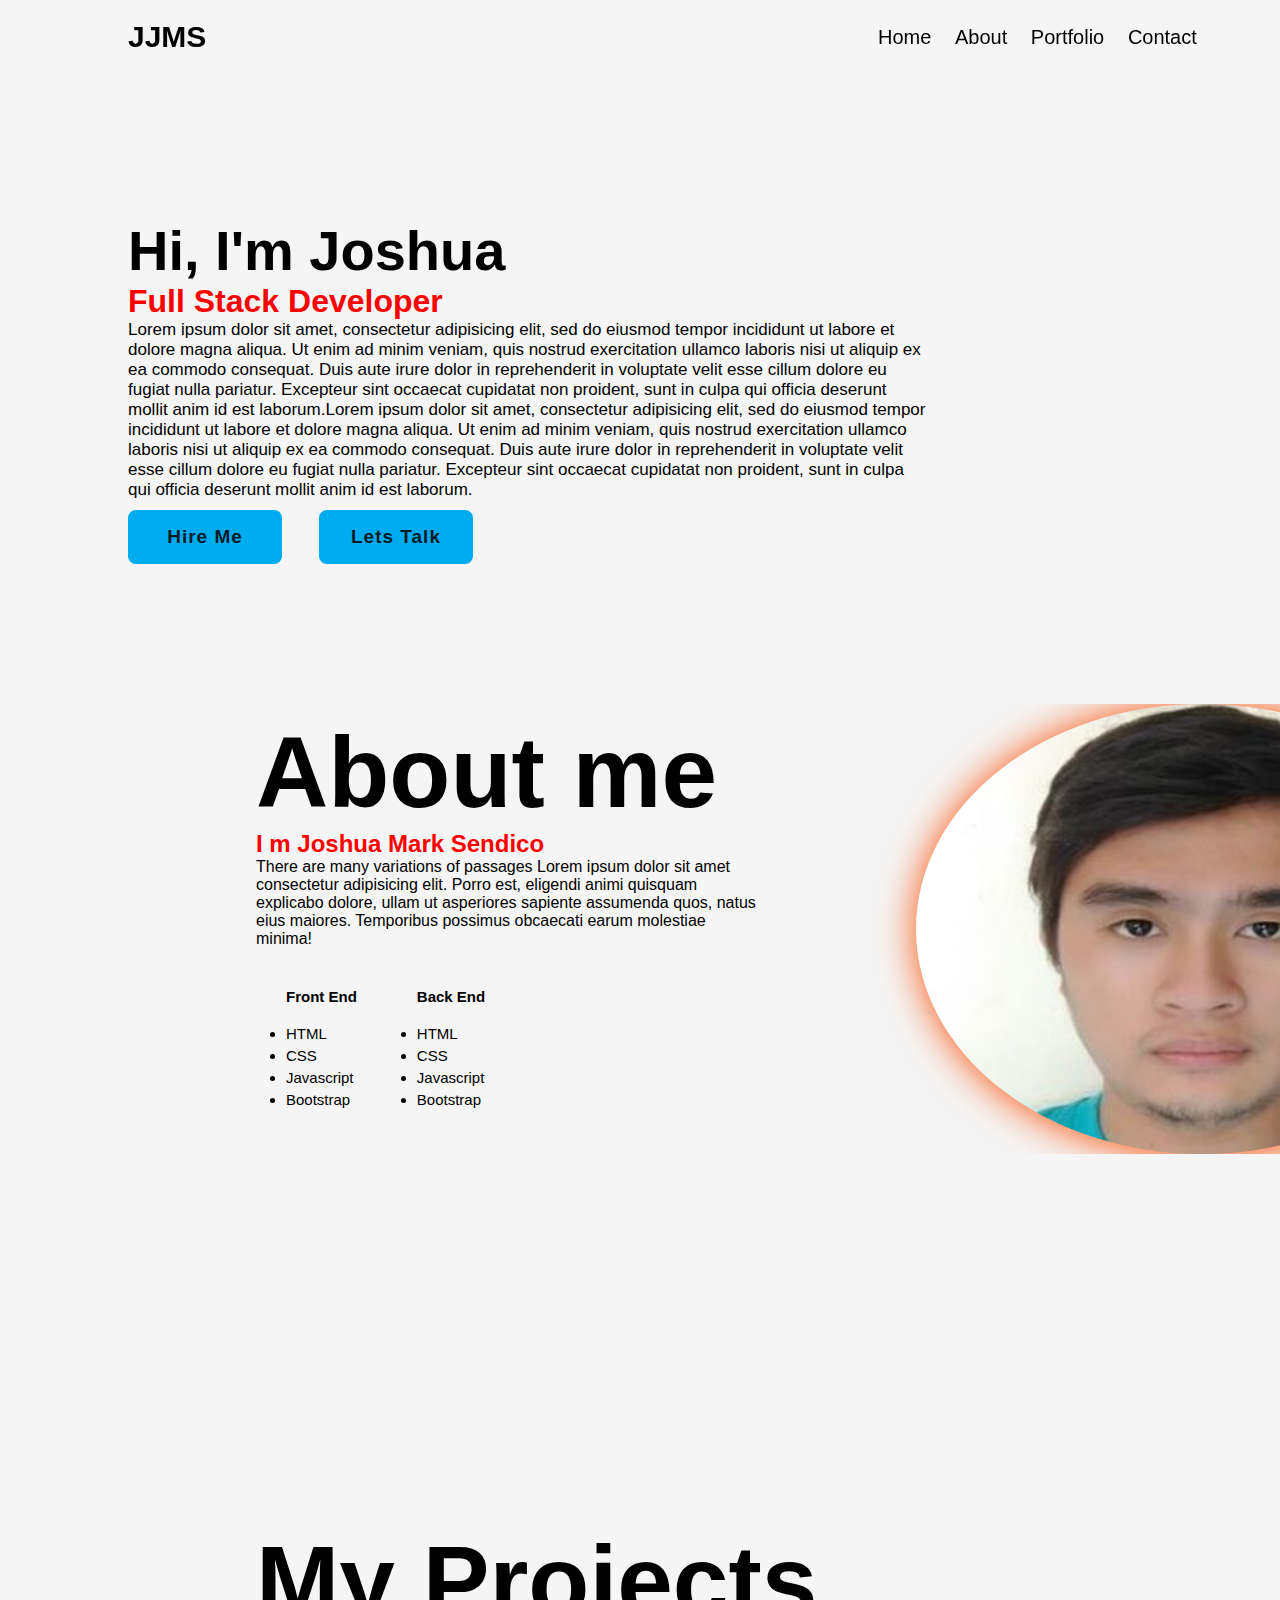
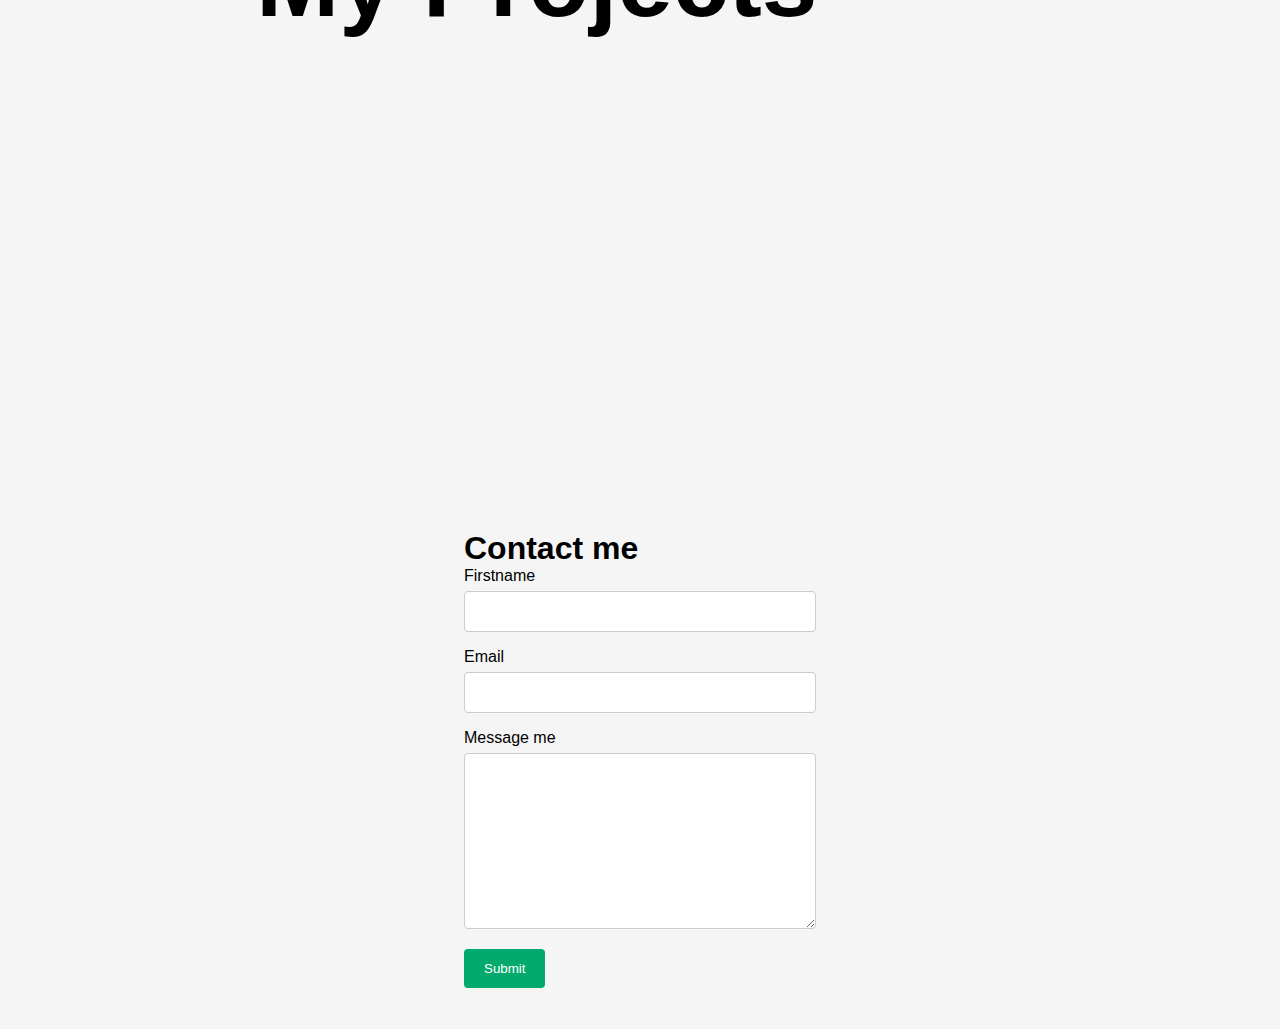
<file: Simple Porfolio/index.html>
<!DOCTYPE html>
<html>
<head>
	<meta charset="utf-8">
	<meta name="viewport" content="width=device-width, initial-scale=1">
	<title></title>

	<link rel="stylesheet" type="text/css" href="index.css">
</head>
<body>
<header class="header">
<a href ="" class="logo">JJMS</a>
<nav class="nav-bar">
	<a href="">Home</a>
	<a href="#aboutme">About</a>
	<a href="">Portfolio</a>
	<a href="">Contact</a>
</nav>
</header>
<section class="home">
	<div class="home-content">
		<h1>Hi, I'm Joshua</h1>
		<h3>Full Stack Developer</h3>
		<p>Lorem ipsum dolor sit amet, consectetur adipisicing elit, sed do eiusmod
		tempor incididunt ut labore et dolore magna aliqua. Ut enim ad minim veniam,
		quis nostrud exercitation ullamco laboris nisi ut aliquip ex ea commodo
		consequat. Duis aute irure dolor in reprehenderit in voluptate velit esse
		cillum dolore eu fugiat nulla pariatur. Excepteur sint occaecat cupidatat non
		proident, sunt in culpa qui officia deserunt mollit anim id est laborum.Lorem ipsum dolor sit amet, consectetur adipisicing elit, sed do eiusmod
		tempor incididunt ut labore et dolore magna aliqua. Ut enim ad minim veniam,
		quis nostrud exercitation ullamco laboris nisi ut aliquip ex ea commodo
		consequat. Duis aute irure dolor in reprehenderit in voluptate velit esse
		cillum dolore eu fugiat nulla pariatur. Excepteur sint occaecat cupidatat non
		proident, sunt in culpa qui officia deserunt mollit anim id est laborum.</p>
		<div class="btn-box">
			<a href="">Hire Me</a>
				<a href="">Lets Talk</a>
		</div>

	</div>
</section>
<section class="section1_container">
   
	<div class="section1_info" id="aboutme">
       
		<h1>About me</h1>
		<h2>I m Joshua Mark Sendico</h2>
		<p>There are many variations of passages Lorem ipsum dolor sit amet consectetur adipisicing elit. Porro est, eligendi animi quisquam explicabo dolore, ullam ut asperiores sapiente assumenda quos, natus eius maiores. Temporibus possimus obcaecati earum molestiae minima!</p>
		<div class="flex-container">
			<div class="li_div">
		<h6>Front End</h6>
		<ul class = "section1_ul">
			<li class="section1_li">HTML</li>
			<li class="section1_li">CSS</li>
			<li class="section1_li">Javascript</li>
			<li class="section1_li">Bootstrap</li>
		</ul>
	</div>
	<div class = li_div>
	<h6>Back End</h6>
	<ul class = "section2_ul">
		<li class="section1_li">HTML</li>
		<li class="section1_li">CSS</li>
		<li class="section1_li">Javascript</li>
		<li class="section1_li">Bootstrap</li>
	</ul>
	</div>
</div>
</div>
    <img id = "section1_image" src="img4.jpg">
</section>

<section class="Portfolio_container">
	<div class="portfolio_info">
		<h1>My Projects</h1>
		
	</div>
	</section>
<section class="section_containercontact">
<div class="section_contact">
	<h1>Contact me</h1>
	<label for="Fname">Firstname</label>
	<input type="text" id="Fname"><Br>
	<label for="Email">Email</label>
	<input type="text" id="Email"><Br>
	<label for="Message">Message me</label><Br>
	<textarea type="text" id="Message" cols = 100 rows= 10></textarea> 
	<input type="submit" value="Submit">


</div>
</section>
<script src="https://cdn.jsdelivr.net/npm/bootstrap@5.0.2/dist/js/bootstrap.bundle.min.js" integrity="sha384-MrcW6ZMFYlzcLA8Nl+NtUVF0sA7MsXsP1UyJoMp4YLEuNSfAP+JcXn/tWtIaxVXM" crossorigin="anonymous"></script>
</body>
</html>
</file>
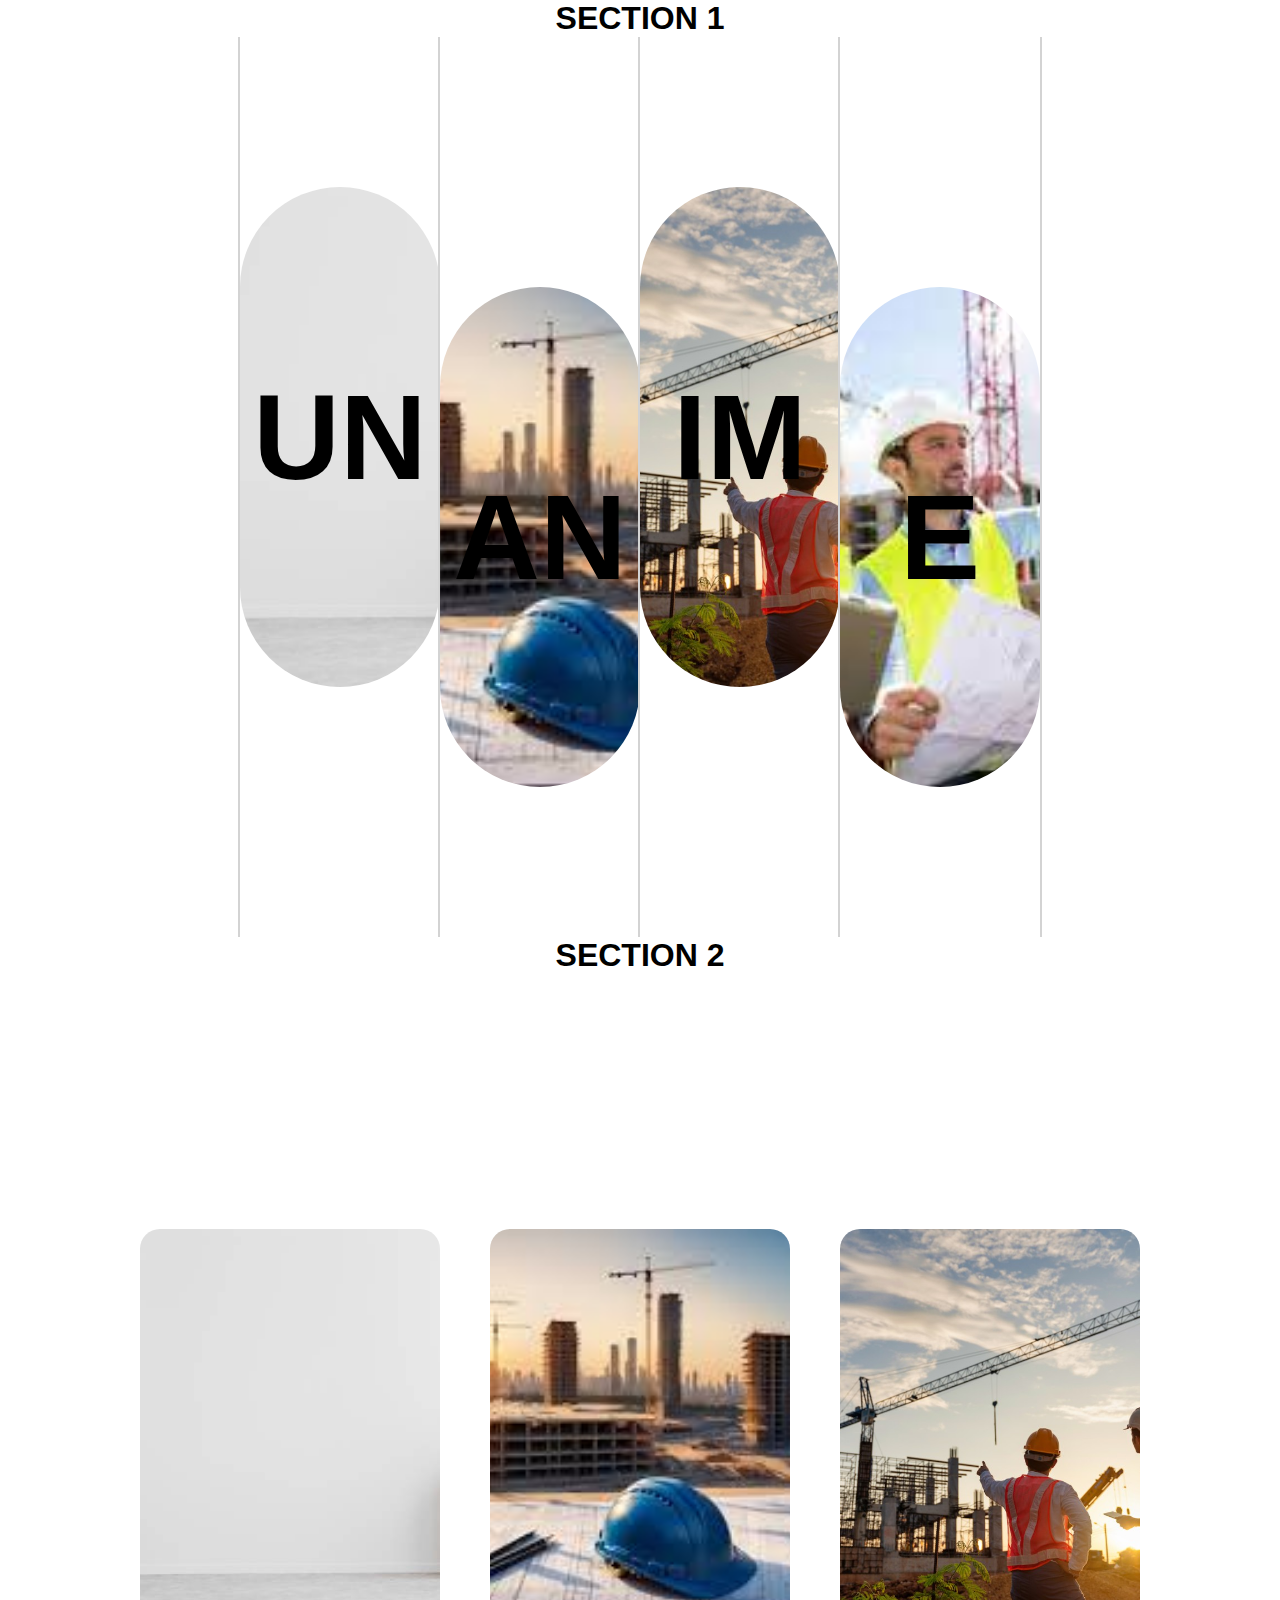
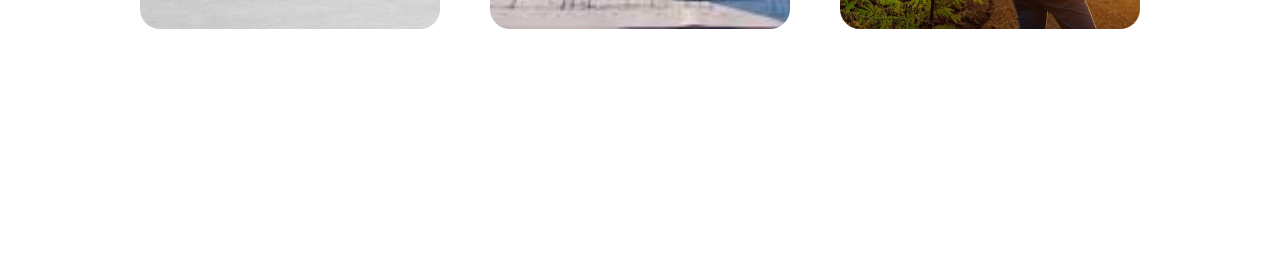
<file: test/index.html>
<!DOCTYPE html>
<html lang="en">
<head>
  <meta charset="UTF-8">
  <meta name="viewport" content="width=device-width, initial-scale=1.0">
  <title>Split Text Capsule Hover Effect</title>
  <style>
    /* General Reset */
    * {
      margin: 0;
      padding: 0;
      box-sizing: border-box;
    }

    body {
      font-family: Arial, sans-serif;
      background-color: #fff;
      display: flex;
      flex-direction: column;
      height: 100vh;
      overflow-x: hidden;
    }

    section {
      width: 100%;
      height: 100vh;
      display: flex;
      justify-content: center;
      align-items: center;
      padding: 20px;
      box-sizing: border-box;
      position: relative;
      flex-shrink: 0;
    }

    .capsule-container {
      display: flex;
      justify-content: center;
      gap: 0;
      position: relative;
    }

    .capsule-wrapper {
      position: relative;
    }

    /* Vertical dividing lines */
    .line-left, .line-right {
      position: absolute;
      width: 2px;
      height: 900px;
      background-color: #d3d3d3;
      top: 50%;
      transform: translateY(-50%);
    }

    .line-left {
      left: -2px;
    }

    .line-right {
      right: -2px;
    }

    .capsule {
      width: 200px;
      height: 500px;
      border-radius: 100px;
      overflow: hidden;
      position: relative;
      background-color: #e0e0e0;
      transition: transform 0.3s ease-in-out;
      cursor: pointer;
    }

    .capsule-wrapper:nth-child(odd) .capsule {
      transform: translateY(-50px);
    }

    .capsule-wrapper:nth-child(even) .capsule {
      transform: translateY(50px);
    }

    .capsule img {
      width: 100%;
      height: 100%;
      object-fit: cover;
      transition: transform 0.5s ease-in-out;
    }

    .capsule:hover img {
      transform: scale(1.1);
    }

    /* Text overlay styles */
    .text-overlay {
      position: absolute;
      top: 50%;
      left: 50%;
      transform: translate(-50%, -50%);
      font-size: 120px;
      font-weight: bold;
      color: black;
      text-transform: uppercase;
      pointer-events: none;
      transition: opacity 0.3s, transform 0.3s;
    }

    .capsule:hover .text-overlay.primary {
      opacity: 0;
      transform: translateX(50px);
    }

    .capsule:hover .text-overlay.secondary {
      opacity: 1;
      transform: translateX(0);
    }

    .text-overlay.secondary {
      opacity: 0;
      font-size: 100px;
    }

    /* Animation for the secondary text */
    @keyframes slideLeftToRight {
      0% {
        transform: translateX(-100%);
      }
      50% {
        transform: translateX(0);
      }
      100% {
        transform: translateX(100%);
      }
    }

    .capsule .text-overlay.secondary {
      animation: slideLeftToRight 5s linear infinite;
    }

.image-gallery {
  display: flex;
  gap: 30px;
  margin-top: 10px; /* Reduced margin-top */
}

.section {
  padding: 10px; /* Reduced padding inside the section */
}
    .image-item {
      position: relative;
      width: 300px;
      height: 400px;
      border-radius: 20px;
      overflow: hidden;
      cursor: none;
      margin: 10px;
    }

    .image-item img {
      width: 100%;
      height: 100%;
      object-fit: cover;
      transition: transform 0.3s ease;
    }

    .image-item:hover img {
      transform: scale(1.1);
    }

    .custom-cursor {
      position: absolute;
      width: 100px;
      height: 100px;
      border-radius: 50%;
      background: rgba(255, 255, 255, 0.8);
      box-shadow: 0 4px 10px rgba(0, 0, 0, 0.2);
      pointer-events: none;
      display: none;
      justify-content: center;
      align-items: center;
      overflow: hidden;
    }

    .custom-cursor span {
      font-size: 20px;
      font-weight: bold;
      color: #000;
      text-transform: uppercase;
      position: absolute;
      white-space: nowrap;
      animation: animateText 2s infinite linear;
    }

    /* Text animation */
    @keyframes animateText {
      0% {
        transform: translateX(-100%);
      }
      50% {
        transform: translateX(100%);
      }
      100% {
        transform: translateX(-100%);
      }
    }
  </style>
</head>
<body>
  <h1 style="text-align: center;">SECTION 1</h1>
  <section>
    <div class="capsule-container">
      <!-- Capsule 1 -->
      <div class="capsule-wrapper">
        <div class="line-left"></div>
        <div class="capsule">
          <img src="image1.jpg" alt="Image 1">
          <div class="text-overlay primary">UN</div>
          <div class="text-overlay secondary">NEW</div>
        </div>
      </div>

      <!-- Capsule 2 -->
      <div class="capsule-wrapper">
        <div class="line-left"></div>
        <div class="capsule">
          <img src="image2.jpg" alt="Image 2">
          <div class="text-overlay primary">AN</div>
          <div class="text-overlay secondary">NEXT</div>
        </div>
      </div>

      <!-- Capsule 3 -->
      <div class="capsule-wrapper">
        <div class="line-left"></div>
        <div class="capsule">
          <img src="image3.jpeg" alt="Image 3">
          <div class="text-overlay primary">IM</div>
          <div class="text-overlay secondary">HERE</div>
        </div>
      </div>

      <!-- Capsule 4 -->
      <div class="capsule-wrapper">
        <div class="line-left"></div>
        <div class="line-right"></div>
        <div class="capsule">
          <img src="image4.jpeg" alt="Image 4">
          <div class="text-overlay primary">E</div>
          <div class="text-overlay secondary">LAST</div>
        </div>
      </div>
    </div>
  </section>

  <h1 style="text-align: center;">SECTION 2</h1>
  <section>
    <div class="image-gallery">
      <!-- Image Item 1 -->
      <div class="image-item">
        <img src="image1.jpg" alt="Architecture">
        <div class="custom-cursor" id="cursorEffect1">
          <span>Explore</span>
        </div>
      </div>

      <!-- Image Item 2 -->
      <div class="image-item">
        <img src="image2.jpg" alt="Interior">
        <div class="custom-cursor" id="cursorEffect2">
          <span>Explore</span>
        </div>
      </div>

      <!-- Image Item 3 -->
      <div class="image-item">
        <img src="image3.jpeg" alt="Health">
        <div class="custom-cursor" id="cursorEffect3">
          <span>Explore</span>
        </div>
      </div>
    </div>
  </section>

  <script>
    const imageItems = document.querySelectorAll(".image-item");

    imageItems.forEach((imageItem) => {
      const customCursor = imageItem.querySelector(".custom-cursor");

      imageItem.addEventListener("mousemove", (e) => {
        const rect = imageItem.getBoundingClientRect();
        const x = e.clientX - rect.left;
        const y = e.clientY - rect.top;

        customCursor.style.left = `${x - 50}px`;
        customCursor.style.top = `${y - 50}px`;
        customCursor.style.display = "flex";
      });

      imageItem.addEventListener("mouseleave", () => {
        customCursor.style.display = "none";
      });
    });
  </script>
</body>
</html>
</file>
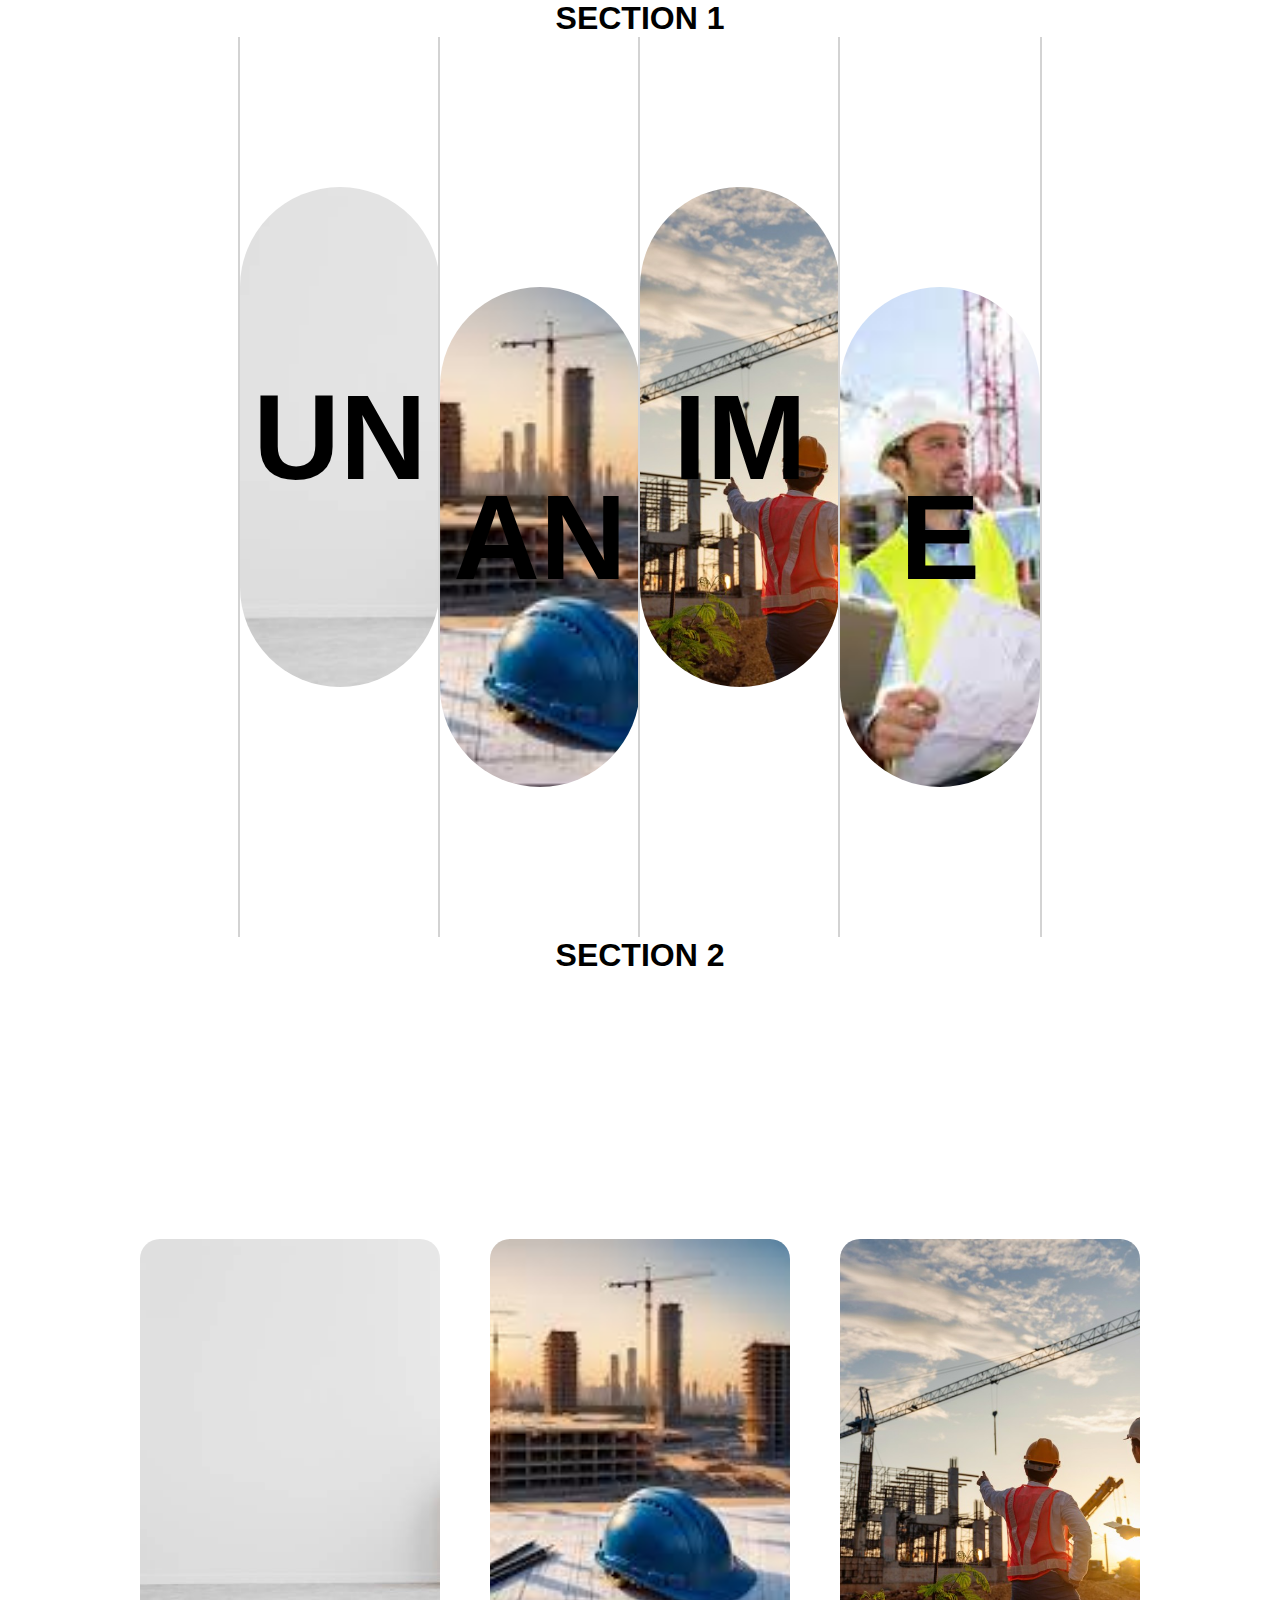
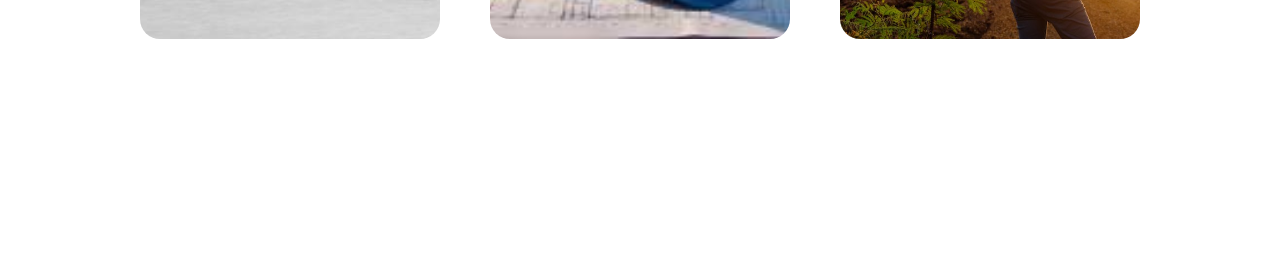
<file: test/fi.html>
<!DOCTYPE html>
<html lang="en">
<head>
  <meta charset="UTF-8">
  <meta name="viewport" content="width=device-width, initial-scale=1.0">
  <title>Split Text Capsule Hover Effect</title>
  <style>
    /* General Reset */
    * {
      margin: 0;
      padding: 0;
      box-sizing: border-box;
    }

    body {
      font-family: Arial, sans-serif;
      background-color: #fff;
      display: flex;
      flex-direction: column; /* Stack sections vertically */
      height: 100vh;
      overflow-x: hidden; /* Prevent horizontal overflow */
    }

    section {
      width: 100%;
      height: 100vh; /* Make each section take up the full viewport height */
      display: flex;
      justify-content: center;
      align-items: center;
      padding: 20px;
      box-sizing: border-box;
      position: relative; /* Keep section's position contained */
      flex-shrink: 0; /* Prevent sections from shrinking */
    }

    .capsule-container {
      display: flex;
      align-items: center;
      justify-content: center; /* Center the capsules horizontally */
      gap: 0; /* No gap between the capsules */
      position: relative;
    }

    .capsule-wrapper {
      position: relative;
    }

    /* Vertical dividing lines */
    .line-left, .line-right {
      position: absolute;
      width: 2px;
      height: 900px; /* Set the height of the line */
      background-color: #d3d3d3;  /* Light gray color */
      top: 50%;  /* Position at the center of the capsule container */
      transform: translateY(-50%);  /* Offset by half of the height to center */
    }

    .line-left {
      left: -2px;
    }

    .line-right {
      right: -2px;
    }

    .capsule {
      width: 200px;
      height: 500px;
      border-radius: 100px;
      overflow: hidden;
      position: relative;
      background-color: #e0e0e0;
      transition: transform 0.3s ease-in-out;
      cursor: pointer;
    }

    /* Alternating capsule positioning */
    .capsule-wrapper:nth-child(odd) .capsule {
      transform: translateY(-50px); /* Odd capsules move up */
    }

    .capsule-wrapper:nth-child(even) .capsule {
      transform: translateY(50px); /* Even capsules move down */
    }

    .capsule img {
      width: 100%;
      height: 100%;
      object-fit: cover;
      transition: transform 0.5s ease-in-out;
    }

    .capsule:hover img {
      transform: scale(1.1); /* Zoom effect on hover */
    }

    /* Text overlay styles */
    .text-overlay {
      position: absolute;
      top: 50%;
      left: 50%;
      transform: translate(-50%, -50%);
      font-size: 120px;
      font-weight: bold;
      color: black;
      text-transform: uppercase;
      pointer-events: none;
      transition: opacity 0.3s, transform 0.3s;
    }

    .capsule:hover .text-overlay.primary {
      opacity: 0;
      transform: translate(-50%, -50%) translateX(50px); /* Slide out effect */
    }

    .capsule:hover .text-overlay.secondary {
      opacity: 1;
      transform: translate(-50%, -50%) translateX(0); /* Slide in effect */
    }

    .text-overlay.secondary {
      opacity: 0;
      font-size: 100px; /* Slightly smaller text */
    }

    /* Animation for the secondary text to loop left to right */
    @keyframes slideLeftToRight {
      0% {
        transform: translateX(-100%);
      }
      50% {
        transform: translateX(0);
      }
      100% {
        transform: translateX(100%);
      }
    }

    .capsule .text-overlay.secondary {
      animation: slideLeftToRight 5s linear infinite;
    }

 .image-gallery {
      display: flex;
      gap: 30px; /* Increased gap between the capsules */
      margin-top: 30px; /* Margin between Section 1 and Section 2 */
    }

    .image-item {
      position: relative;
      width: 300px;
      height: 400px;
      border-radius: 20px;
      overflow: hidden;
      cursor: none; /* Hide the default cursor on the image item */
      margin: 10px; /* Added margin for spacing between the capsules */
    }

    .image-item img {
      width: 100%;
      height: 100%;
      object-fit: cover;
      transition: transform 0.3s ease;
    }

    .image-item:hover img {
      transform: scale(1.1); /* Zoom effect on hover */
    }

    .custom-cursor {
      position: absolute;
      width: 100px;
      height: 100px;
      border-radius: 50%;
      background: rgba(255, 255, 255, 0.8);
      box-shadow: 0 4px 10px rgba(0, 0, 0, 0.2);
      pointer-events: none;
      display: none;
      justify-content: center;
      align-items: center;
      overflow: hidden;
    }

    .custom-cursor span {
      font-size: 20px;
      font-weight: bold;
      color: #000;
      text-transform: uppercase;
      position: absolute;
      white-space: nowrap;
      animation: animateText 2s infinite linear;
    }

    /* Text animation */
    @keyframes animateText {
      0% {
        transform: translateX(-100%); /* Start from the left outside */
      }
      50% {
        transform: translateX(100%); /* Move to the right outside */
      }
      100% {
        transform: translateX(-100%); /* Go back to the left outside */
      }
    }
  </style>
</head>
<body>
   <h1><center>SECTION 1</center></h1>
  <section>
   
    <div class="capsule-container">
      <!-- Capsule 1 -->
      <div class="capsule-wrapper">
        <div class="line-left"></div>
        <div class="capsule">
          <img src="image1.jpg" alt="Image 1">
          <div class="text-overlay primary">UN</div>
          <div class="text-overlay secondary">NEW</div>
        </div>
      </div>

      <!-- Capsule 2 -->
      <div class="capsule-wrapper">
        <div class="line-left"></div>
        <div class="capsule">
          <img src="image2.jpg" alt="Image 2">
          <div class="text-overlay primary">AN</div>
          <div class="text-overlay secondary">NEXT</div>
        </div>
      </div>

      <!-- Capsule 3 -->
      <div class="capsule-wrapper">
        <div class="line-left"></div>
        <div class="capsule">
          <img src="image3.jpeg" alt="Image 3">
          <div class="text-overlay primary">IM</div>
          <div class="text-overlay secondary">HERE</div>
        </div>
      </div>

      <!-- Capsule 4 -->
      <div class="capsule-wrapper">
        <div class="line-left"></div>
        <div class="line-right"></div>
        <div class="capsule">
          <img src="image4.jpeg" alt="Image 4">
          <div class="text-overlay primary">E</div>
          <div class="text-overlay secondary">LAST</div>
        </div>
      </div>
    </div>
  </section>
   <h1><center>SECTION 2</center></h1>
  <section>
    
    <div class="image-gallery">
    <!-- Image Item 1 -->
    <div class="image-item">
      <img src="image1.jpg" alt="Architecture">
      <div class="custom-cursor" id="cursorEffect1">
        <span>Explore</span>
      </div>
    </div>
    <!-- Image Item 2 -->
    <div class="image-item">
      <img src="image2.jpg" alt="Interior">
      <div class="custom-cursor" id="cursorEffect2">
        <span>Explore</span>
      </div>
    </div>
    <!-- Image Item 3 -->
    <div class="image-item">
      <img src="image3.jpeg" alt="Health">
      <div class="custom-cursor" id="cursorEffect3">
        <span>Explore</span>
      </div>
    </div>
  </div>

  <script>
    const imageItems = document.querySelectorAll(".image-item");

    imageItems.forEach((imageItem) => {
      const customCursor = imageItem.querySelector(".custom-cursor");

      imageItem.addEventListener("mousemove", (e) => {
        const rect = imageItem.getBoundingClientRect();
        const x = e.clientX - rect.left;
        const y = e.clientY - rect.top;

        customCursor.style.left = `${x - 50}px`; // Center the circle
        customCursor.style.top = `${y - 50}px`;
        customCursor.style.display = "flex"; // Show the cursor effect
      });

      imageItem.addEventListener("mouseleave", () => {
        customCursor.style.display = "none"; // Hide the cursor effect on leave
      });
    });
  </script>
  </section>
</body>
</html>
</file>
<file: Simple Porfolio/index.css>
*
{
	padding: 0;
	margin: 0;
	font-family: sans-serif;
}

body
{
	background: whitesmoke;
	color: black;
	overflow-x: hidden;

}
.header
{
	position: sticky;
	top:0;
	left: 0;
	width: 85%;
	padding: 20px 10%;
	display: flex;
	justify-content: space-between;
	align-items: center ;
	z-index: 100;
}
.logo
{
	font-size: 30px;
	color: black;
	text-decoration: none;
	font-weight: 600;
}

.nav-bar a
{

text-decoration: none;
margin-right: 1.2rem;
color: black;
font-weight: 500;
font-size: 20px;
}

.nav-bar a:hover
{
	color: #00abf0;
}

.home
{
	
	display: flex;
	height: 70vh;
	align-items: center;
	padding: 0 10%;

}

.home-content
{
	
	max-width: 800px;

}

.home-content h1
{
font-size: 56px;
font-weight: 700;
}
.home-content h3
{
	font-size: 32px;
	font-weight: 700;
	color: red;
}
.home-content p
{
	font-size: 17px;
	margin-bottom: 10px;
}
.home-content .btn-box
{
display: flex;
justify-content: space-between;
width: 345px;
height: 50px;

}

.btn-box a{
	position: relative;
	display: inline-flex;
	justify-content: center;
	align-items: center;
	width: 150px;
	height: 100%;
	background: #00abf0;
	border: 2px solid #00abf0;
	border-radius: 8px;
	color: #081b29;
	font-size: 19px;
	text-decoration: none;
	font-weight: 600;
	letter-spacing: 1px;
	
}



.section1_container
{
		
	display: inline-flex;
	height: 50vh;
	align-items: center;
	padding: 0 20%;
	overflow: hidden;
	

}
.section1_info
{
	width: 500px;
}

.section1_info h1
{
font-size: 100px;
}
.section1_info h2
{
	color: red;
}
.section1_info p

{
	margin-bottom: 10px;
}

#section1_image
{
	border-radius: 50%;
	margin-left: 10rem;
	height: 100%;
	filter: drop-shadow(1px 1px 20px #fa4d03);

}
.section1_li
{


margin-bottom: 5px;
}
.section1_info h6
{

font-size: 15px;
margin-bottom: 20px;
}
.section2_ul
{
	display: inline;
}

.flex-container {
	display: flex;

  }

  .flex-container > .li_div {

	margin: 10px;
	padding: 20px;
	font-size: 15px;
  }
  .section_containercontact
  {
		
	display: inline-flex;
	height: 60vh;
	align-items: center;
	padding: 0 35%;
	margin-top: 5rem;
	overflow: hidden;
  }

  .section_contact
  {
	padding: 1rem;
  }
	
	input[type=text], select, textarea {
		width: 100%;
		padding: 12px;
		border: 1px solid #ccc;
		border-radius: 4px;
		box-sizing: border-box;
		margin-top: 6px;
		margin-bottom: 16px;
		resize: vertical;
	  }
	  
	  input[type=submit] {
		background-color: #04AA6D;
		color: white;
		padding: 12px 20px;
		border: none;
		border-radius: 4px;
		cursor: pointer;
	  }
	  
	  input[type=submit]:hover {
		background-color: #45a049;
	  }
	  
	  .container {
		border-radius: 5px;
		background-color: #f2f2f2;
		padding: 20px;
	  }


	  .Portfolio_container
	  {
	display: inline-flex;
	height: 50vh;
	align-items: center;
	padding: 0 20%;
	height: 95vh;
	  }

	.portfolio_info h1
	{
		font-size: 100px;
	}
</file>
